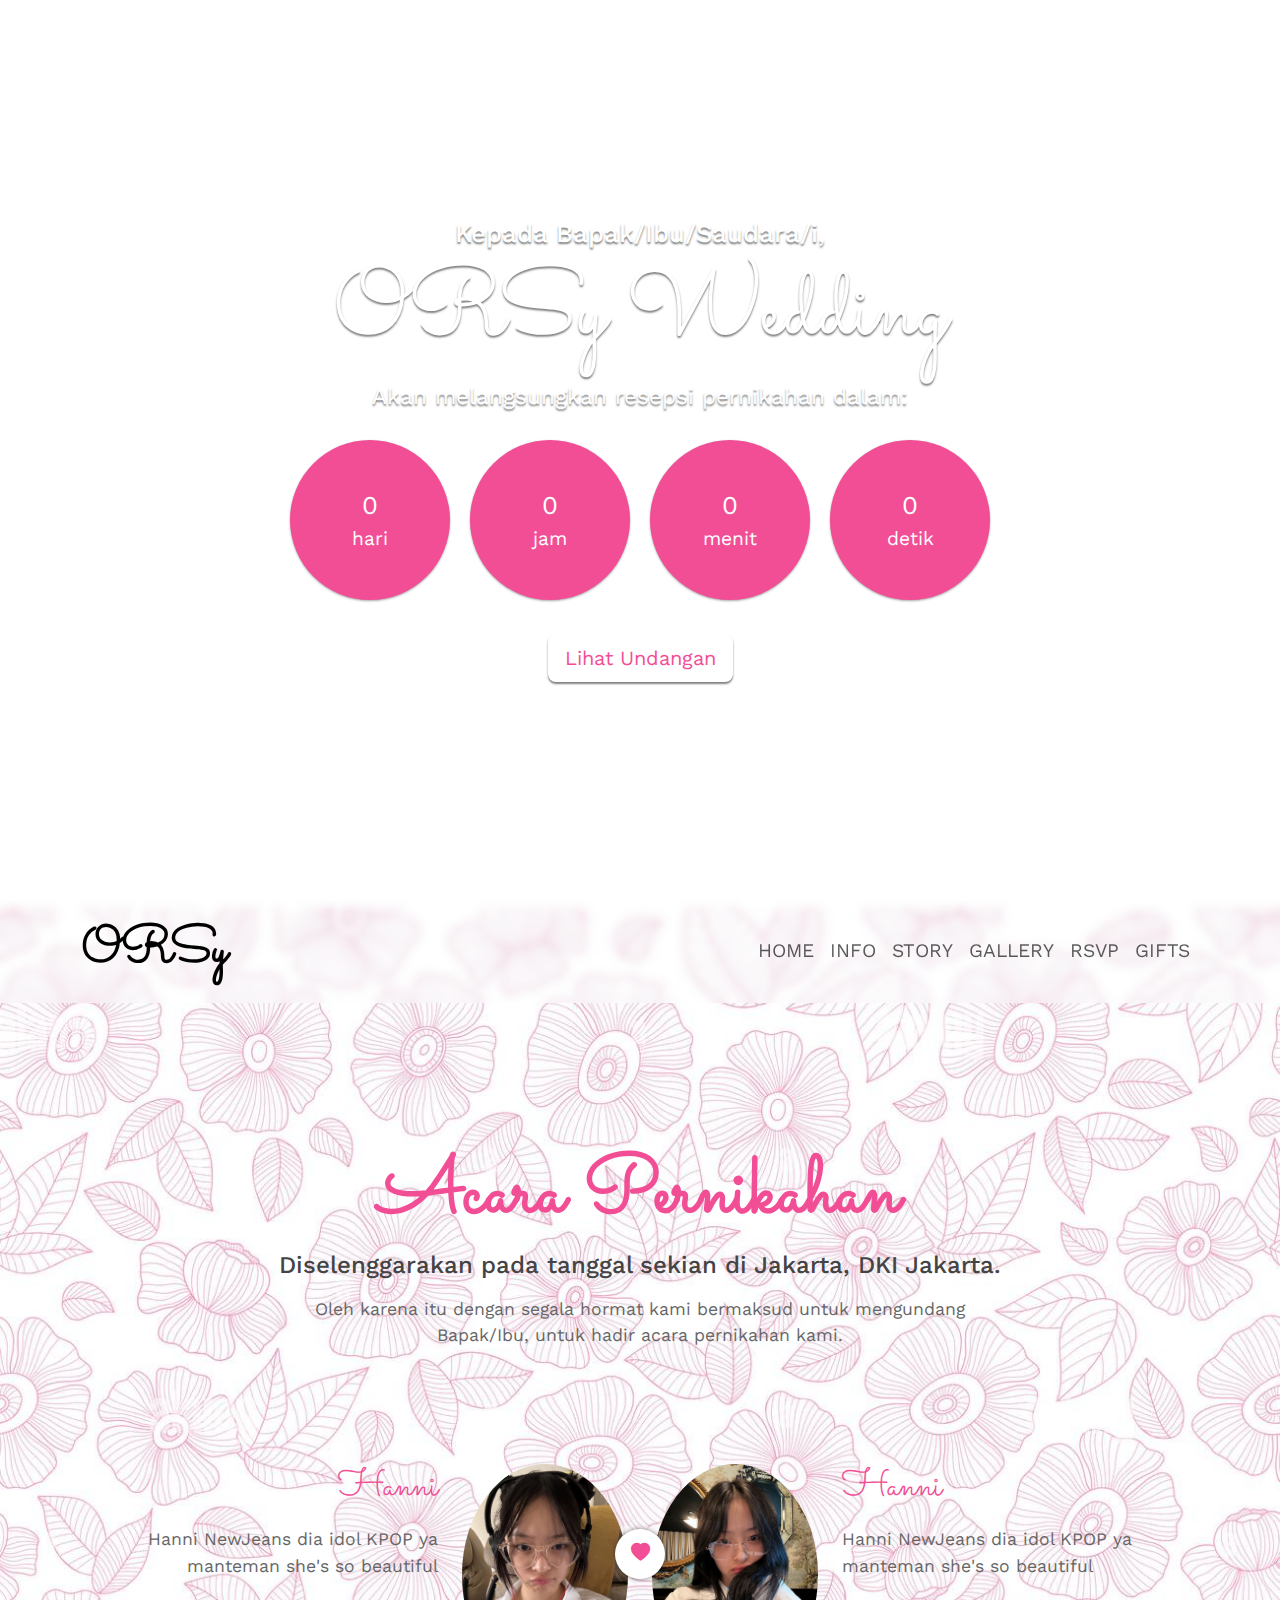
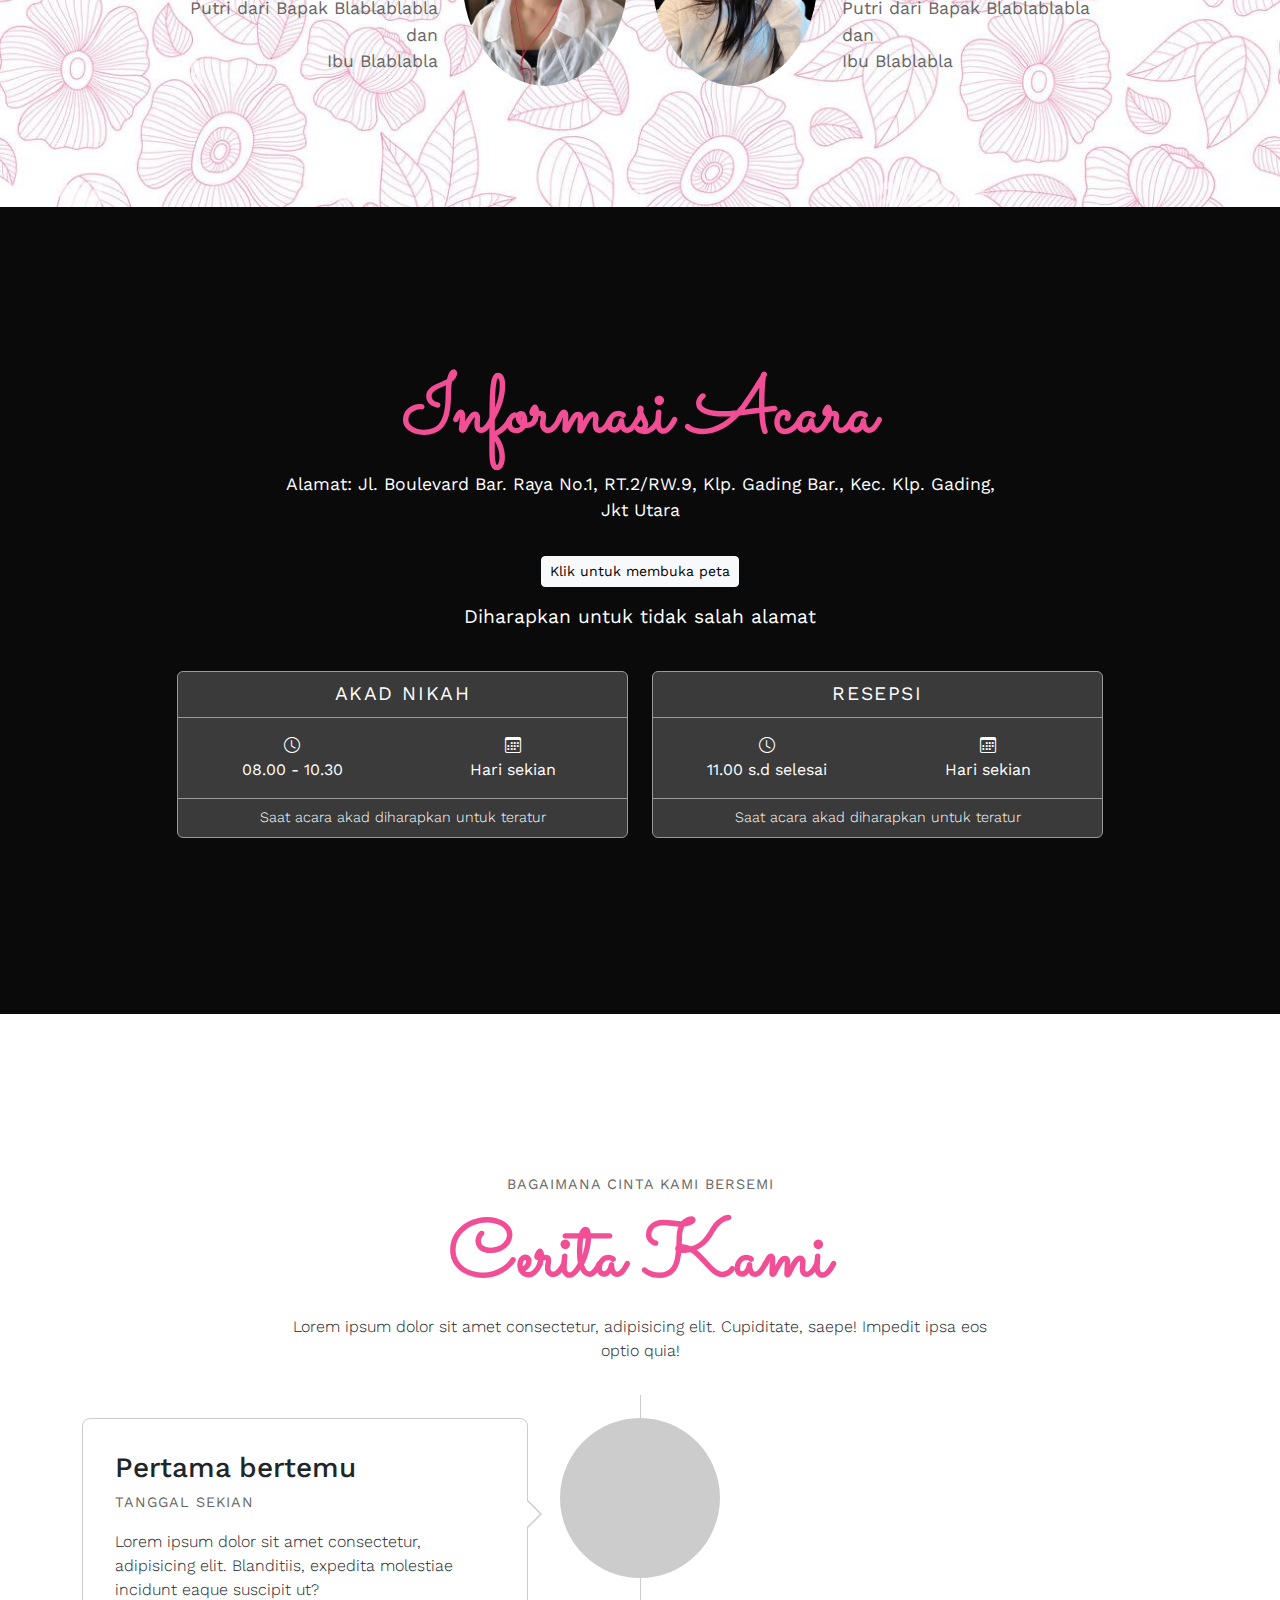
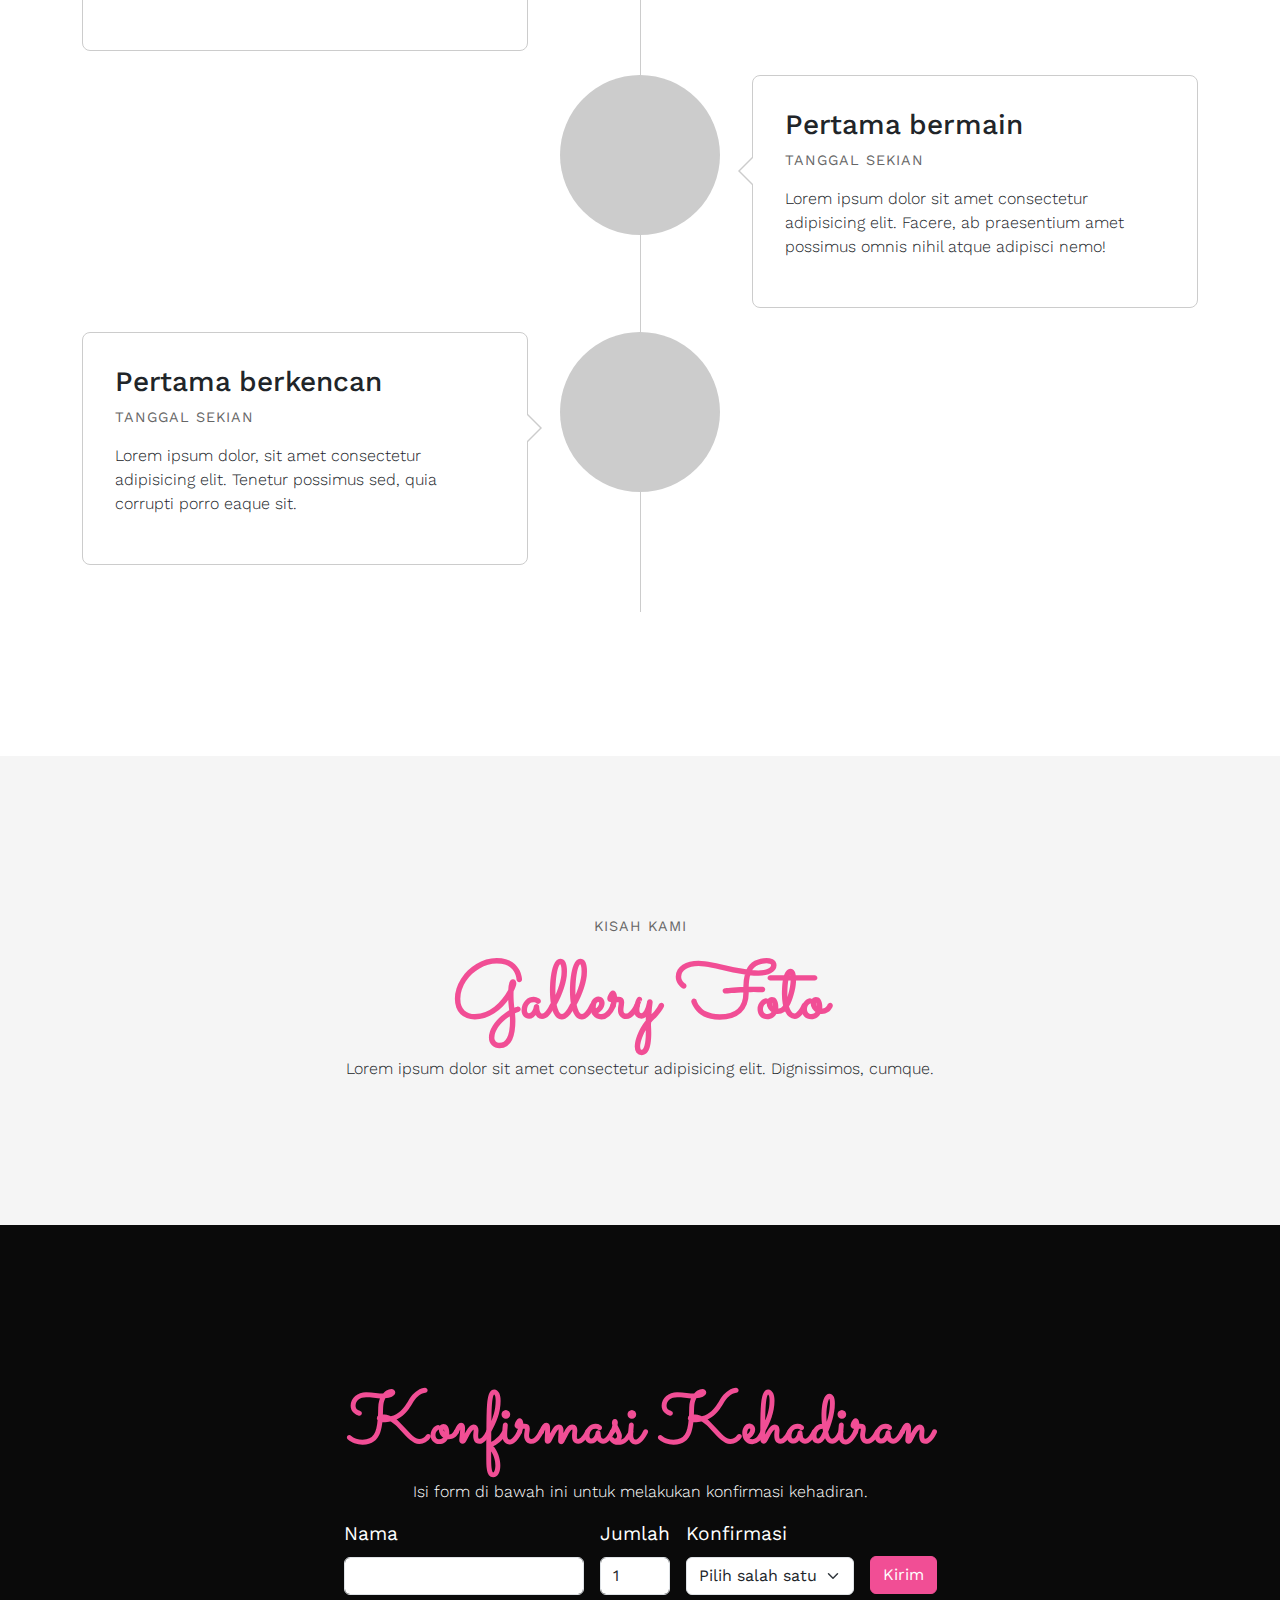
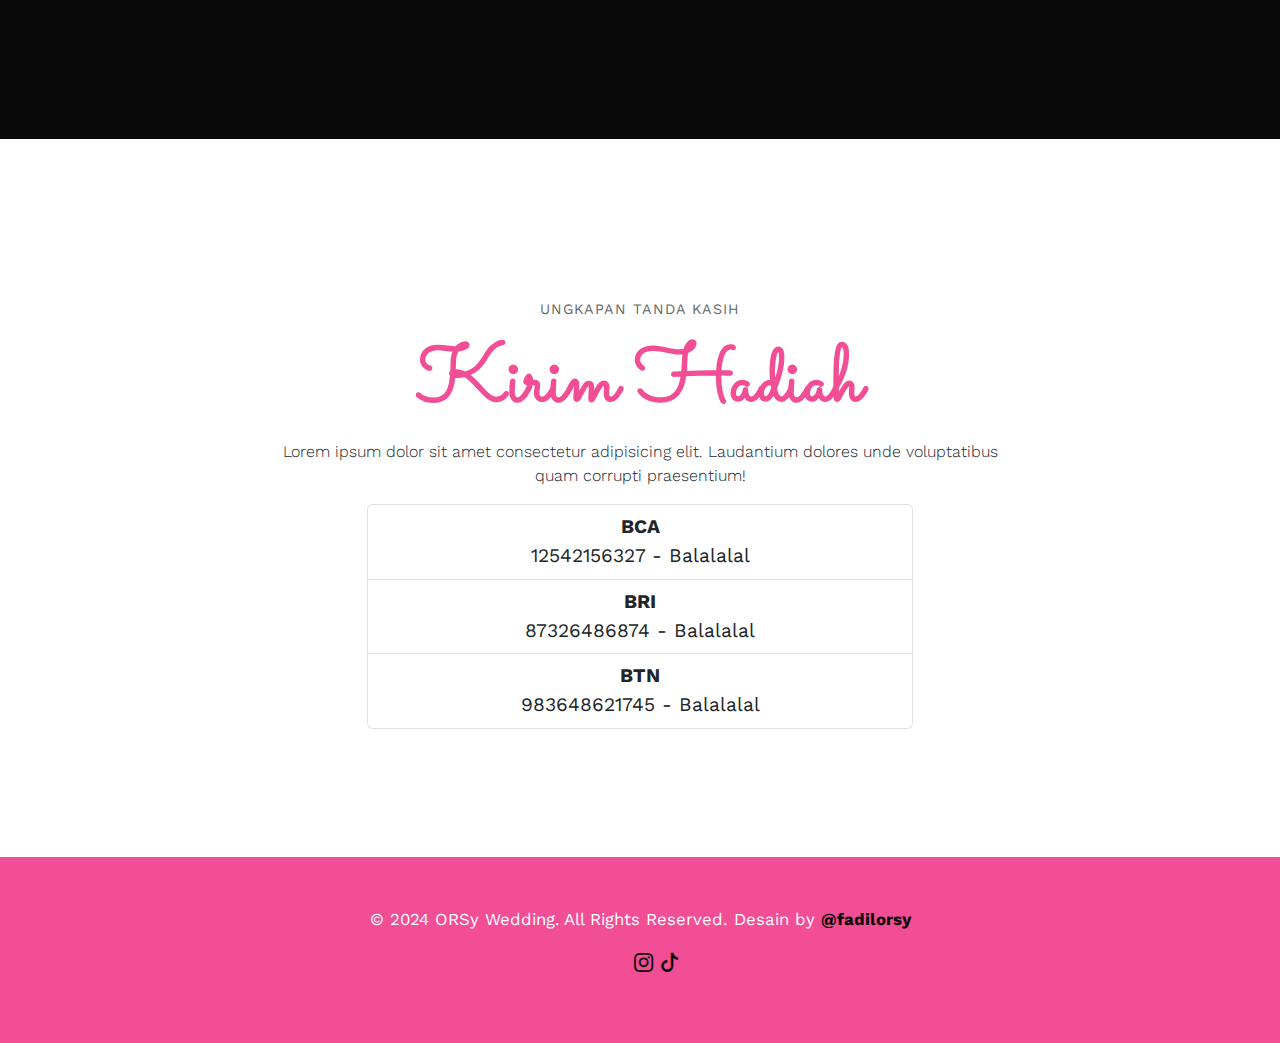
<file: undangan web/index.html>
<!doctype html>
<html lang="en">
  <head>
    <meta charset="utf-8">
    <meta name="viewport" content="width=device-width, initial-scale=1">
    <title>Wedding</title>
    <link href="https://cdn.jsdelivr.net/npm/bootstrap@5.3.3/dist/css/bootstrap.min.css" rel="stylesheet"
    integrity="sha384-QWTKZyjpPEjISv5WaRU9OFeRpok6YctnYmDr5pNlyT2bRjXh0JMhjY6hW+ALEwIH" crossorigin="anonymous">

    
    <link rel="preconnect" href="https://fonts.googleapis.com">
    <link rel="preconnect" href="https://fonts.gstatic.com" crossorigin>
    <link href="https://fonts.googleapis.com/css2?family=Sacramento&family=Work+Sans:ital,wght@0,100..900;1,100..900&display=swap"
    rel="stylesheet">

    <!-- simplycountdown -->
    <link rel="stylesheet" href="countdown/simplyCountdown.theme.default.css"/>
    <script src="countdown/simplyCountdown.min.js"></script>

    <!-- Bootstrap Icons -->
    <link rel="stylesheet" href="https://cdn.jsdelivr.net/npm/bootstrap-icons@1.11.3/font/bootstrap-icons.min.css">

    <link rel="stylesheet" href="style2.css">

  </head>
  <body>

    <section id="hero" class="hero w-100 h-100 p-3 mx-auto text-center d-flex justify-content-center align-items-center text-white">
        <main>
            <h4>Kepada Bapak/Ibu/Saudara/i, </h4>
            <h1>ORSy Wedding</h1>
            <p>Akan melangsungkan resepsi pernikahan dalam:</p>
            <div class="simply-countdown"></div>
            <a href="#undangan" class="btn btn-lg mt-4" onClick="enableScroll()">Lihat Undangan</a>
        </main>
    </section>

    <nav class="navbar navbar-expand-md bg-transparent sticky-top mynavbar">
        <div class="container">
          <a class="navbar-brand" href="#">ORSy</a>
          <button class="navbar-toggler border-0" type="button" data-bs-toggle="offcanvas" data-bs-target="#offcanvasNavbar" aria-controls="offcanvasNavbar" aria-label="Toggle navigation">
            <span class="navbar-toggler-icon"></span>
          </button>
          <div class="offcanvas offcanvas-end" tabindex="-1" id="offcanvasNavbar" aria-labelledby="offcanvasNavbarLabel">
            <div class="offcanvas-header">
              <h5 class="offcanvas-title" id="offcanvasNavbarLabel">ORSy</h5>
              <button type="button" class="btn-close" data-bs-dismiss="offcanvas" aria-label="Close"></button>
            </div>
            <div class="offcanvas-body">
                <div class="navbar-nav ms-auto">
                    <a class="nav-link" href="#home">Home</a>
                    <a class="nav-link" href="#info">Info</a>
                    <a class="nav-link" href="#story">Story</a>
                    <a class="nav-link" href="#gallery">Gallery</a>
                    <a class="nav-link" href="#rsvp">RSVP</a>
                    <a class="nav-link" href="#gifts">Gifts</a>
                </div>
            </div>
          </div>
        </div>
      </nav>

      <section id="home" class="home">
        <div class="container">
            <div class="row justify-content-center">
                <div class="col-md-8 text-center">
                    <h2>Acara Pernikahan</h2>
                    <h3>Diselenggarakan pada tanggal sekian di Jakarta, DKI Jakarta.</h3>
                    <p>Oleh karena itu dengan segala hormat kami bermaksud untuk mengundang Bapak/Ibu,
                        untuk hadir acara pernikahan kami.</p>
                </div>
            </div>

            <div class="row couple">
                <div class="col-lg-6">
                    <div class="row">
                        <div class="col-8 text-end">
                            <h3>Hanni</h3>
                            <p>Hanni NewJeans dia idol KPOP ya manteman she's so beautiful</p>
                            <p>Putri dari Bapak Blablablabla <br> dan <br> Ibu Blablabla</p>
                        </div>
                        <div class="col-4">
                            <img src="img/bebeb.jpg" width="190" alt="bebeb" class="img-responsive rounded-circle">
                        </div>
                    </div>
                </div>

                <span class="heart"><i class="bi bi-heart-fill"></i></span>

                <div class="col-lg-6">
                    <div class="row">
                        <div class="col-4">
                            <img src="img/hanni.jpg" width="190" alt="hanni" class="img-responsive rounded-circle">
                        </div>
                        <div class="col-8">
                            <h3>Hanni</h3>
                            <p>Hanni NewJeans dia idol KPOP ya manteman she's so beautiful</p>
                            <p>Putri dari Bapak Blablablabla <br> dan <br> Ibu Blablabla</p>
                        </div>
                    </div>
                </div>
            </div>
        </div>
      </section>

      <section id="info" class="info">
        <div class="container">
            <div class="row justify-content-center">
                <div class="col-md-8 col-10 text-center">
                    <h2>Informasi Acara</h2>
                    <p class="alamat">Alamat: Jl. Boulevard Bar. Raya No.1, RT.2/RW.9, 
                    Klp. Gading Bar., Kec. Klp. Gading, Jkt Utara</p>
                    <a href="https://maps.app.goo.gl/MMswBfba6afzNFon7" target="_blank"
                    class="btn btn-light btn-sm my-3">Klik untuk membuka peta</a>
                    <p class="description">Diharapkan untuk tidak salah alamat</p>
                </div>
            </div>

            <div class="row justify-content-center mt-4">
                <div class="col-md-5 col-10">
                    <div class="card text-center text-bg-light mb-5">
                        <div class="card-header">Akad Nikah</div>
                        <div class="card-body">
                            <div class="row justify-content-center">
                                <div class="col-md-6">
                                    <i class="bi bi-clock d-block"></i>
                                    <span>08.00 - 10.30</span>
                                </div>
                                <div class="col-md-6">
                                    <i class="bi bi-calendar3 d-block"></i>
                                    <span>Hari sekian</span>
                                </div>
                            </div>
                        </div>
                        <div class="card-footer">Saat acara akad diharapkan untuk teratur</div>
                      </div>
                </div>
                <div class="col-md-5 col-10">
                    <div class="card text-center text-bg-light">
                        <div class="card-header">Resepsi</div>
                        <div class="card-body">
                            <div class="row justify-content-center">
                                <div class="col-md-6">
                                    <i class="bi bi-clock d-block"></i>
                                    <span>11.00 s.d selesai</span>
                                </div>
                                <div class="col-md-6">
                                    <i class="bi bi-calendar3 d-block"></i>
                                    <span>Hari sekian</span>
                                </div>
                            </div>
                        </div>
                        <div class="card-footer">Saat acara akad diharapkan untuk teratur</div>
                      </div>
                </div>
            </div>
        </div>
      </section>

      <section id="story" class="story">
        <div class="container">
            <div class="row justify-content-center">
                <div class="col-md-8 col-10 text-center">
                    <span>Bagaimana cinta kami bersemi</span>
                    <h2>Cerita Kami</h2>
                    <p>Lorem ipsum dolor sit amet consectetur, adipisicing elit. Cupiditate, saepe! Impedit ipsa eos optio quia!</p>
                </div>
            </div>

            <div class="row">
                <div class="col">
                    <ul class="timeline">
                        <li>
                            <div class="timeline-image" style="background-image: url(https://media.gettyimages.com/id/1077184960/photo/back-view-of-high-school-students-raising-hands-on-a-class.jpg?s=612x612&w=0&k=20&c=TMDIMcJsmPg4QL2QuQxfDv7JDhQIo0VY3wLCVtmlHnw=);"></div>
                            <div class="timeline-panel">
                                <div class="timeline-heading">
                                <h3>Pertama bertemu</h3>
                                <span>Tanggal sekian</span>
                            </div>
                            <div class="timeline-body">
                                <p>Lorem ipsum dolor sit amet consectetur, adipisicing elit. Blanditiis, expedita molestiae incidunt eaque suscipit ut?
                                </p>
                            </div>
                        </div>

                        </li>
                        <li class="timeline-inverted">
                            <div class="timeline-image" style="background-image: url(https://media.gettyimages.com/id/157481806/photo/garden-flowers-xxxl.jpg?s=612x612&w=0&k=20&c=yGRrzhdpp1fprkEBl_5Dsctz6twbbD-gxVtZB1pTBUo=);"></div>
                            <div class="timeline-panel">
                                <div class="timeline-heading">
                                <h3>Pertama bermain</h3>
                                <span>Tanggal sekian</span>
                            </div>
                            <div class="timeline-body">
                                <p>Lorem ipsum dolor sit amet consectetur adipisicing elit. Facere, ab praesentium amet possimus omnis nihil atque adipisci nemo!
                                </p>
                            </div>
                        </div>
                        
                        </li>
                        <li>
                            <div class="timeline-image" style="background-image: url(https://media.gettyimages.com/id/459487593/photo/sakura-in-okinawa.jpg?s=612x612&w=0&k=20&c=RzKlECjmVkpi6hcsUlKmPmAd_ExeEylMIcH_VYdkGSc=);"></div>
                            <div class="timeline-panel">
                                <div class="timeline-heading">
                                <h3>Pertama berkencan</h3>
                                <span>Tanggal sekian</span>
                            </div>
                            <div class="timeline-body">
                                <p>Lorem ipsum dolor, sit amet consectetur adipisicing elit. Tenetur possimus sed, quia corrupti porro eaque sit.
                                </p>
                            </div>
                        </div>
                        
                        </li>
                    </ul>
                </div>
            </div>
        </div>
      </section>

      <section id="gallery" class="gallery">
        <div class="container">
            <div class="row justify-content-center">
                <div class="col-md-8 col-10 text-center">
                    <span>Kisah Kami</span>
                    <h2>Gallery Foto</h2>
                    <p>Lorem ipsum dolor sit amet consectetur adipisicing elit. Dignissimos, cumque.</p>
                </div>
            </div>
        </div>
      </section>

      <section id="rsvp" class="rsvp">
        <div class="container">
            <div class="row justify-content-center">
                <div class="col-md-8 col-10 text-center">
                    <h2>Konfirmasi Kehadiran</h2>
                    <p>Isi form di bawah ini untuk melakukan konfirmasi kehadiran.</p>
                </div>
            </div>

            <form class="row row-cols-md-auto g-3 align-items-center justify-content-center"
            method="POST"
            action="https://script.google.com/macros/s/AKfycbxeugVyU5IsR4o7WVV1h_YsBw5_N2G6PbqeOoBtif_RC6E7KAEZHGBFHHcovDSMRnSc/exec"
            id="my-form">
                <div class="col-12">
                    <div class="mb-3">
                        <label for="nama" class="form-label">Nama</label>
                        <input type="text" class="form-control" id="nama" name="nama">
                      </div>
                </div>
                <div class="col-12">
                    <div class="mb-3">
                        <label for="jumlah" class="form-label">Jumlah</label>
                        <input type="number" class="form-control" id="jumlah" name="jumlah" min="1" max="5" 
                        length="1" value="1">
                      </div>
                </div>
                <div class="col-12">
                    <div class="mb-3">
                        <label for="status" class="form-label">Konfirmasi</label>
                        <select name="status" id="status" class="form-select">
                            <option selected>Pilih salah satu</option>
                            <option value="Hadir">Hadir</option>
                            <option value="Tidak Hadir">Tidak hadir</option>
                        </select>
                      </div>
                </div>
                <div class="col-12" style="margin-top: 35px;">
                    <button class="btn btn-primary">Kirim</button>
                </div>
                </form>
              
            </div>
      </section>

      <section id="gifts" class="gifts">
        <div class="container">
            <div class="row justify-content-center">
                <div class="col-md-8 col-10 text-center">
                    <span>Ungkapan tanda kasih</span>
                    <h2>Kirim Hadiah</h2>
                    <p>Lorem ipsum dolor sit amet consectetur adipisicing elit. Laudantium dolores unde voluptatibus quam corrupti praesentium!</p>
                </div>
            </div>

            <div class="row justify-content-center text-center">
                <div class="col-md-6">
                    <ul class="list-group">
                        <li class="list-group-item">
                            <div class="fw-bold">BCA</div>
                            12542156327 - Balalalal
                        </li>
                        <li class="list-group-item">
                            <div class="fw-bold">BRI</div>
                            87326486874 - Balalalal
                        </li>
                        <li class="list-group-item">
                            <div class="fw-bold">BTN</div>
                            983648621745 - Balalalal
                        </li>
                      </ul>
                </div>
            </div>
            </div>
      </section>

      <footer>
        <div class="container">
            <div class="row">
                <div class="col text-center">
                    <small class="block">&copy; 2024 ORSy Wedding. All Rights Reserved.</small>
                    <small class="block">Desain by <a href="https://instagram.com/fadilorsy">@fadilorsy</a></small>

                    <ul class="mt-3">
                        <li>
                            <a href="https://instagram.com/fadilorsy"><i class="bi bi-instagram"></i></a>
                            <a href="https://instagram.com/fadilorsy"><i class="bi bi-tiktok"></i></a>
                        </li>
                    </ul>
                </div>
            </div>
        </div>
      </footer>


    <script src="https://cdn.jsdelivr.net/npm/bootstrap@5.3.3/dist/js/bootstrap.bundle.min.js" 
    integrity="sha384-YvpcrYf0tY3lHB60NNkmXc5s9fDVZLESaAA55NDzOxhy9GkcIdslK1eN7N6jIeHz"
    crossorigin="anonymous"></script>

    <script>
        simplyCountdown('.simply-countdown', {
            year: 2025, // required
            month: 11, // required
            day: 7, // required
            hours: 8, // Default is 0 [0-23] integer
            words: { //words displayed into the countdown
                days: { singular: 'hari', plural: 'hari' },
                hours: { singular: 'jam', plural: 'jam' },
                minutes: { singular: 'menit', plural: 'menit' },
                seconds: { singular: 'detik', plural: 'detik' }
            },
    });
    </script>

    <script>
        const stickyTop = document.querySelector('.sticky-top');
        const offcanvas = document.querySelector('.offcanvas');

        offcanvas.addEventListener('show.bs.offcanvas', function () {
            stickyTop.style.overflow = 'visible';
        });

        offcanvas.addEventListener('hidden.bs.offcanvas', function () {
            stickyTop.style.overflow = 'hidden';
        });
    </script>

    <script>
         const rootElement = document.querySelector(":root");
        function disableScroll(){
            scrollTop = window.pageYOffset || document.documentElement.scrollTop;
            scrollLeft = window.pageXOffset || document.documentElement.scrollLeft;

            window.onscroll = function(){
                window.scrollTo(scrollTop, scrollLeft);
            }

            rootElement.style.scrollBehavior = 'auto';
        }

        function enableScroll(){
            window.onscroll = function(){ }
            rootElement.style.scrollBehavior = 'smooth';
            localStorage.setItem('opened', 'true');
        }

        if(!localStorage.getItem('opened')){
            disableScroll();
        }

    </script>

    <script>
        window.addEventListener("load", function() {
  const form = document.getElementById('my-form');
  form.addEventListener("submit", function(e) {
    e.preventDefault();
    const data = new FormData(form);
    const action = e.target.action;
    fetch(action, {
      method: 'POST',
      body: data,
    })
    .then(() => {
      alert("Konfirmasi kehadiran berhasil terkirim!");
    })
  });
});

    </script>
  </body>
</html>
</file>
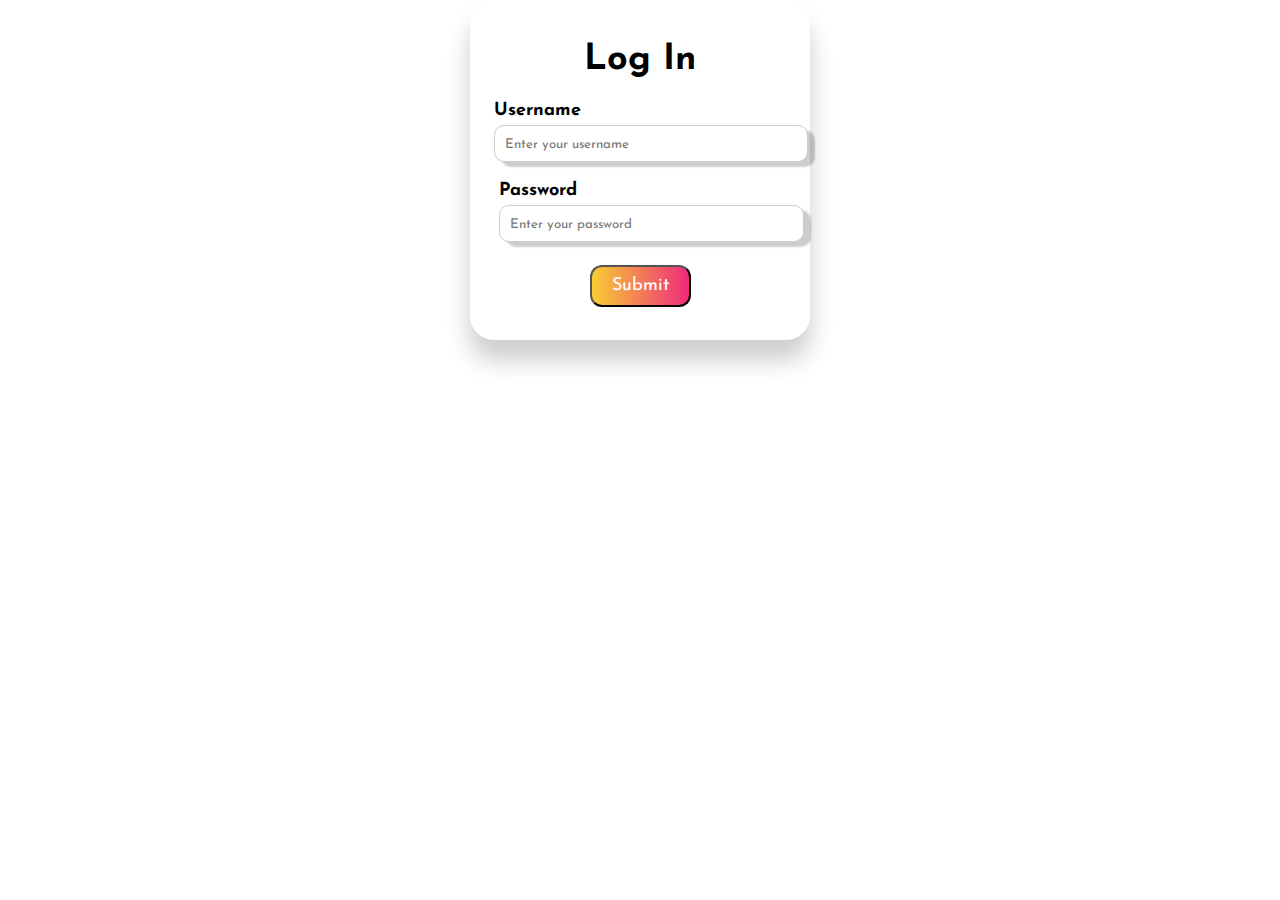
<file: login 3/login.html>
<!DOCTYPE html>
<html lang="en">
<head>
    <meta charset="UTF-8">
    <meta name="viewport" content="width=device-width, initial-scale=1.0">
    <title>Login</title>
    <link rel="stylesheet" href="style.css">
</head>
<body>
    <div class="container">
        <form action="#">
            <h1>Log In</h1>
            <div class="form-group">
                <label for="UserName">Username</label>
                <input type="text" id="UserName" placeholder="Enter your username">
            </div>
            <div class="form-group">
                <label for="Password">Password</label>
                <input type="password" id="Password" placeholder="Enter your password">
            </div>
            <div class="form-group">
                <button>Submit</button>
            </div>
        </form>
</body>
</html>
</file>
<file: undangan web/countdown/simplyCountdown.theme.default.css>
.simply-countdown{
    overflow:hidden;
    display:table;
    margin: auto;
}
.simply-countdown > .simply-section{
    width:50px;
    height:50px;
    padding:80px;
    display:flex;
    align-items:center;
    justify-content:center;
    float:left;
    margin:10px;
    background: var(--pink);
    box-shadow:0 1px 3px rgba(0,0,0,.12),0 1px 2px rgba(0,0,0,.24);
    border-radius: 50%;
}
.simply-countdown > .simply-section .simply-amount,
.simply-countdown > .simply-section .simply-word{
    display:block;
    text-align:center;
}

.simply-countdown > .simply-section .simply-amount{
    font-size: 1.6rem;
}
</file>
<file: undangan web/style2.css>
:root{
    --pink: #f14e95;
    --bg: #0a0a0a;
    --shadow: 0 2px 2px rgb(0 0 0 / 0.5);
}

body{
    font-size: 1.2rem;
    font-family: "Work Sans", serif;
    min-height: 4000px;
}

.hero::before{
    content: '';
    position: absolute;
    top: 0;
    left: 0;
    width: 100%;
    height: 100%;
    background-image: url(https://media.gettyimages.com/id/1250205745/photo/bride-and-groom-walking-on-pavements.jpg?s=612x612&w=0&k=20&c=JxU1ssjw6sZmmmn0Ox9MPXjGkLqL3DX3NKTVM9ArlXQ=);
    background-size: cover;
    background-position: center;
    z-index: -1;
    filter: grayscale();
}

.hero{
    position: relative;
    min-height: 100vh;
}

.hero h1,
.hero h4,
.hero p{
    text-shadow: var(--shadow);
}

.hero h1{
    font-family: "Sacramento", serif;
    font-size: 6rem;
}

.hero h4{
    font-size: 1.6rem;
}

.hero p{
    font-size: 1.4rem;
}

.hero a{
    color: var(--pink);
    background-color: white;
    box-shadow: var(--shadow);
}

.hero a:hover{
    background-color: var(--pink);
    color: white;
}

.mynavbar{
    background-color: rgba(255, 255, 255, 0.3) !important;
    backdrop-filter: blur(4px);
}

.mynavbar .offcanvas{
    height: 100vh;
}

.mynavbar .navbar-brand,
.mynavbar .offcanvas-title{
    font-family: "Sacramento", serif;
    font-size: 3.2rem;
    font-weight: bold;
}

.mynavbar .nav-link{
    text-transform: uppercase;
}

.sticky-top{
    overflow: hidden;
}

.home{
    background-image: url(img/bg.jpg);
    background-size: cover;
    min-height: 100vh;
    margin-top: -6rem;
    padding-top: 15rem;
    padding-bottom: 5rem;
}

.home h2,
.info h2,
.story h2,
.gallery h2,
.rsvp h2,
.gifts h2{
    color: var(--pink);
    font-family: "Sacramento", serif;
    font-size: 5rem;
    font-weight: bold;
}

.home h3{
    color: #444;
    font-size: 1.5rem;
    margin-bottom: 1rem;
}

.home p{
    font-size: 1.1rem;
    color: #666;
}

.home .couple{
    margin-top: 100px;
}

.home .couple h3{
    font-family: "Sacramento", serif;
    font-size: 2.4rem;
    color: var(--pink);
}

.home .couple img{
    width: 100%;    
}

.home .heart{
    width: 50px;
    height: 50px;
    background-color: white;
    display: flex;
    border-radius: 50%;
    box-shadow: 0 0 5px rgba(0, 0, 0, 0.5);
    position: absolute;
    left: 50%;
    transform: translateX(-50%) translateY(65px);
}

.home .heart i{
    margin: auto;
    color: var(--pink);
}

.info{
    background-color: var(--bg);
    color: white;
    padding-top: 10rem;
    padding-bottom: 8rem;
}

.info .alamat{
    font-size: 1.1rem;
}

.info .decsription{
    font-size: 1rem;
    font-weight: 300;
}

.info .card{
    background-color: rgba(255, 255, 255, 0.2) !important;
    color: white !important;
    border: 1px solid #999;
}

.info .card-header{
    border-bottom: 1px solid #999;
    text-transform: uppercase;
    letter-spacing: 0.1rem;
}

.info .card-body{
    font-size: 1rem;
}

.info .card-footer{
    border-top: 1px solid #999;
    font-size: 0.9rem;
    font-weight: 300;
}

.story,
.gallery,
.rsvp,
.gifts{
    padding-top: 10rem;
    padding-bottom: 8rem;
}

.story span,
.gallery span,
.gifts span{
    text-transform: uppercase;
    color: #666;
    font-size: 0.9rem;
    letter-spacing: 1px;
    display: block;
    margin-bottom: 1rem;
}

.story p,
.gallery p,
.rsvp p,
.gifts p{
    font-size: 1rem;
    font-weight: 300;
}

.timeline{
    list-style: none;
    padding: 1.4rem 0;
    margin-top: 1rem;
    position: relative;
}

.timeline::before{
    content: '';
    top: 0;
    bottom: 0;
    position: absolute;
    width: 1px;
    background-color: #ccc;
    left: 50%;
}

.timeline li{
    margin-bottom: 1.5rem;
    position: relative;
}

.timeline li::before,
.timeline li::after{
    content: '';
    display: table;
}

.timeline li::after{
    clear: both;
}

.timeline li .timeline-image{
    width: 160px;
    height: 160px;
    background-color: #ccc;
    position: absolute;
    left: 50%;
    transform: translateX(-50%);
    border-radius: 50%;
    background-size: cover;
    background-position: center;
    background-repeat: no-repeat;
}

.timeline li .timeline-panel{
    width: 40%;
    float: left;
    border: 1px solid #ccc;
    padding: 2rem;
    position: relative;
    border-radius: 8px;
    background-color: #fff;
}

.timeline li .timeline-panel::before{
    content: '';
    display: inline-block;
    position: absolute;
    border-top: 15px solid transparent;
    border-left: 15px solid #ccc;
    border-right: 0 solid #ccc;
    border-bottom: 15px solid transparent;
    top: 80px;
    right: -15px;
}

.timeline li .timeline-panel::after{
    content: '';
    position: absolute;
    display: inline-block;
    border-top: 14px solid transparent;
    border-left: 14px solid #fff;
    border-right: 0 solid #fff;
    border-bottom: 14px solid transparent;
    top: 81px;
    right: -13px;
}

.timeline li.timeline-inverted .timeline-panel{
    float: right;
}

.timeline li.timeline-inverted .timeline-panel::before{
    border-left-width: 0;
    border-right-width: 15px;
    left: -15px;
    right: auto;
    
}

.timeline li.timeline-inverted .timeline-panel::after{
    border-left-width: 0;
    border-right-width: 14px;
    left: -13px;
    right: auto;

}

.gallery{
    background-color: #f5f5f5;
}

.rsvp{
    background-color: var(--bg);
}

.rsvp h2{
    font-size: 4.5rem;
}

.rsvp p{
    color: white;
}

.rsvp form label{
    color: white;
}

.rsvp button{
    background-color: var(--pink);
    color: white;
    border: 1px solid var(--pink);
}

.rsvp button:hover{
    background-color: white;
    color: var(--pink);
    border: 1px solid white;
}

footer{
    padding: 3rem;
    background-color: var(--pink);
    color: white;
}

footer a{
    color: var(--bg);
    font-weight: bold;
    text-decoration: none;
}

footer a:hover{
    color: white;
}

footer li{
    list-style: none;
    display: inline;
    margin: 0.5rem;
}


/* Media Query */
/* Extra Large */
@media (max-width: 1200px) {
    .home .heart{
        transform: translateX(-50%) translateY(45px);
    }
}

/* laptop */
@media (max-width: 992px) {
    html{
        font-size: 75%;
    }

    .simply-countdown > .simply-section{
        padding: 70px;
    }

    .home .heart{
        display: none;
    }

    .timeline::before{
        left: 60px;
    }

    .timeline li .timeline-image{
        left: 15px;
        margin-left: 45px;
        top: 16px;
    }

    .timeline li .timeline-panel{
        width: calc(100% - 200px);
        float: right;
    }

    .timeline li .timeline-panel::before{
        border-left-width: 0;
        border-right-width: 15px;
        left: -15px;
        right: auto;
    }

    .timeline li .timeline-panel::after{
        border-left-width: 0;
        border-right-width: 14px;
        left: -13px;
        right: auto;
    }
}


/* tablet */
@media (max-width: 768px) {
    html{
        font-size: 75%;
    }

    .simply-countdown > .simply-section{
        padding: 60px;
        margin: 5px;
    }

    .mynavbar .nav-link{
        font-size: 2rem;
        text-align: center;
    }

    .timeline li .timeline-image{
        width: 140px;
        height: 140px;
    }
}


/* mobile phone */
@media (max-width: 576px) {
    html{
        font-size: 60%;
    }

    .simply-countdown > .simply-section{
        padding: 45px;
        margin: 3px;
    }

    .timeline li .timeline-image{
        width: 80px;
        height: 80px;
    }

    .timeline li .timeline-panel{
        width: 65%;
        transform: translateX(-20px);
    }

    .timeline li .timeline-panel::before{
        top: 30px;
    }

    .timeline li .timeline-panel::after{
        top: 31px;
    }
}
</file>
<file: login 3/style.css>
@import url("https://fonts.googleapis.com/css2?family=Josefin+Sans&display=swap");

body {
    margin: 0;
    display: flex;
    justify-content: center;
    align-items: center;
  }

form{
    width: 300px;
    height: 300px;
    background: white;
    color: black;
    font-family: "Josefin Sans", sans-serif;
    font-size: large;
    font-weight: bold;
    display: flex;
    flex-direction: column;
    align-items: center;
    justify-content: center;
    box-shadow: 0px 20px 25px #02020233;
    padding: 20px;
    border-radius: 24px;
}

.form-group{
    margin-bottom: 15px;
}

input{
    width: 100%;
    padding: 10px;
    margin: 5px 0;
    border: 1px solid #ccc;
    border-radius: 10px;
    box-shadow: 7px 5px 2px #02020233;
    transition: transform 0.3s ease, box-shadow 0.3s ease;
}

input:hover{
    transform: scale(1.05);
    box-shadow: 0px 0px 15px #0000004d;
}

input::placeholder{
    font-family: "Josefin Sans", sans-serif;
}

label{
    margin-bottom: 5px;
}

button{
    background: linear-gradient(to right, #f9ce34, #ee2a7b);
    color: white;
    padding: 10px 20px;
    border-radius: 12px;
    margin-top: 3px;
    font-size: inherit;
    cursor: pointer;
    font-family: "Josefin Sans", sans-serif;
    transition: transform 0.3s ease, box-shadow 0.3s ease;
}

button:hover{
    box-shadow: 8px 2px 15px #0000004d;
}
</file>
